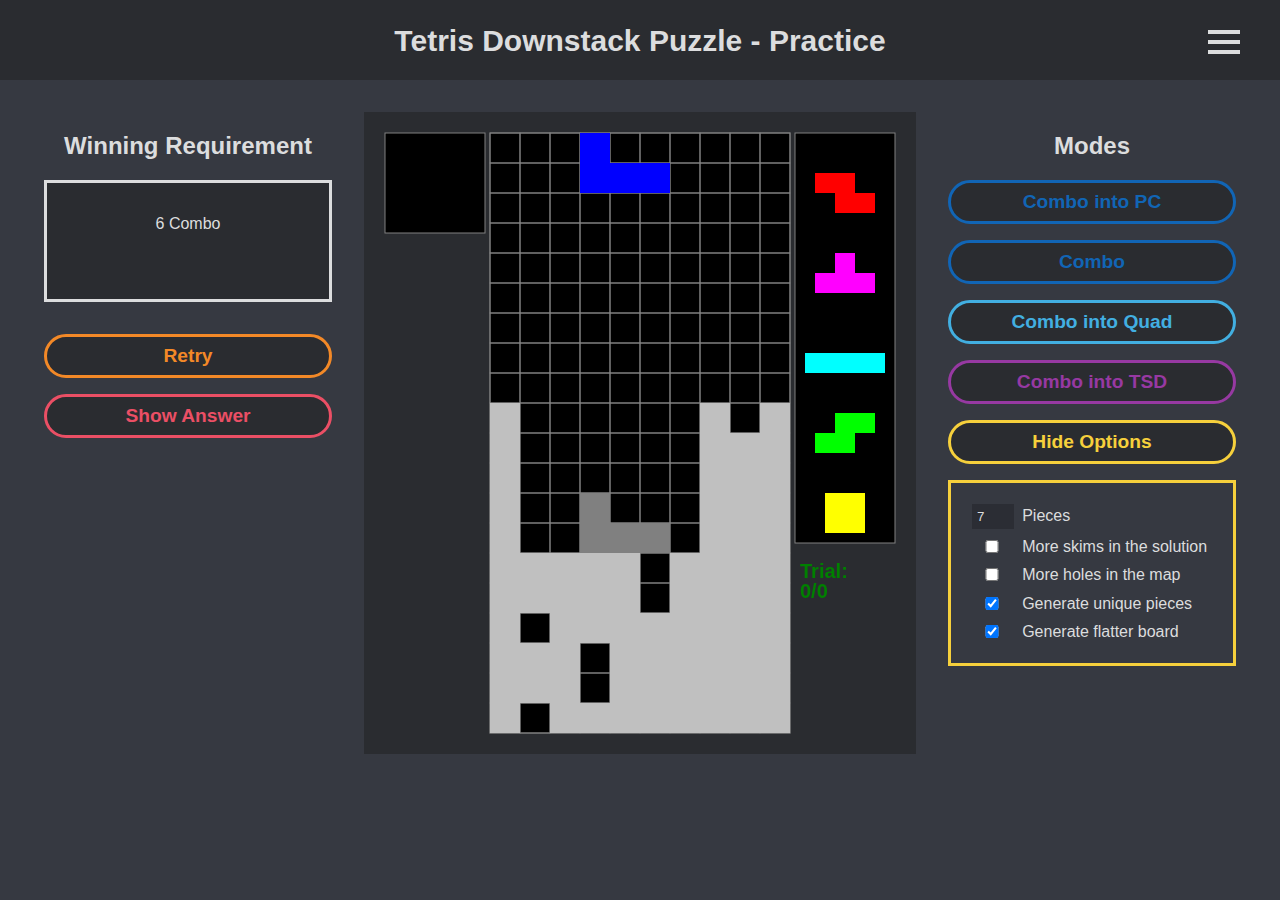
<file: index.html>
<!DOCTYPE html>
<html lang="en">
<head>
    <!-- Google tag (gtag.js) -->
    <script async src="https://www.googletagmanager.com/gtag/js?id=G-QCQK6ZQ0DE"></script>
    <script>
    window.dataLayer = window.dataLayer || [];
    function gtag(){dataLayer.push(arguments);}
    gtag('js', new Date());

    gtag('config', 'G-QCQK6ZQ0DE');
    </script>
    <meta charset="UTF-8">
    <meta http-equiv="X-UA-Compatible" content="IE=edge">
    <meta name="viewport" content="width=device-width, initial-scale=1.0">
    <title>Tetris Downstack Puzzle</title>
    <link rel="stylesheet" href="style.css">
    <script src="style-scripts.js"></script>
    
</head>
<body>
    <div class="banner">
        <a class="title" href="/downstack-practice/"> Tetris Downstack Puzzle - Practice</a>
        <div class="nav">
            <ul class="dropdown">
                <!-- <li><a href="/downstack-practice/">Downstack Practice</a></li> -->
                <li><a href="/downstack-practice/pc-practice.html">Mid-game PC Practice</a></li>
                <li><a href="/downstack-practice/usermode.html">Usermode (Includes PC Practice)</a></li>
                <li><a href="/downstack-practice/tspin-practice.html">T-Spin Practice</a></li>
                <li><a href="/downstack-practice/advance-tspin-practice.html">Advanced T-Spin Practice</a></li>
                <li><a href="/downstack-practice/quad-practice.html">Quad Practice</a></li>
                <li><a href="javascript:void(0);" onclick="toggleSettings()">Settings</a></li>
            </ul>
        </div>
        <div class="burger" onclick="toggleBurger()">
            <span></span>
        </div>
    </div>

    <div id="setting">
        <div class="settings-container">
            <h1>Settings</h1>
            <a class="close-button" href="javascript:void(0);" onclick="closeSettings()"></a>
            <table>
                <tbody>
                <tr><td class="setting-label">Move Left</td><td><input class='keybind' id="input1" type="text" size="7" value="" readOnly></td></tr>
                <tr><td class="setting-label">Move Right</td><td><input class='keybind' id="input2" type="text" size="7" value="" readOnly></td></tr>
                <tr><td class="setting-label">Soft Drop</td><td><input class='keybind' id="input3" type="text" size="7" value="" readOnly></td></tr>
                <tr><td class="setting-label">Hard Drop</td><td><input class='keybind' id="input4" type="text" size="7" value="" readOnly></td></tr>
                <tr><td class="setting-label">Rotate Left</td><td><input class='keybind' id="input5" type="text" size="7" value="" readOnly></td></tr>
                <tr><td class="setting-label">Rotate Right</td><td><input class='keybind' id="input6" type="text" size="7" value="" readOnly></td></tr>
                <tr><td class="setting-label">Rotate 180</td><td><input class='keybind' id="input7" type="text" size="7" value="" readOnly></td></tr>
                <tr><td class="setting-label">Hold</td><td><input class='keybind' id="input8" type="text" size="7" value="" readOnly></td></tr>
                <tr><td class="setting-label">Retry</td><td><input class='keybind' id="input9" type="text" size="7" value="" readOnly></td></tr>
                <tr><td class="setting-label">Show Answer</td><td><input class='keybind' id="input10" type="text" size="7" value="" readOnly></td></tr>
                <tr><td class="setting-label">DAS (1 to 200)</td><td><input id="input11" type="number" min="1" max='200'></td></tr>
                <tr><td class="setting-label">ARR (0 to 100)</td><td><input id="input12" type="number" min="0" max='100'></td></tr>
                <tr><td class="setting-label">Generate New Map on Win</td><td><input id="input12.1" type="checkbox" min="0" max='100'></td></tr>
                
                </tbody>
            </table>
        </div>
    </div>

    <div class="flex">
        <div id="leftpanel" class="panel">
            
            <h2>Winning Requirement</h2>
            <div id="winning_requirement">
                <p id="winning_requirement1">6 Combo</p>
                <p id="winning_requirement2">All Clear at the end</p>
            </div>

            <button class="game_button orange" onclick="retry(); board.focus()">Retry</button>
            <button class="game_button red" onclick="show_ans(); board.focus()">Show Answer</button>

        </div>
        <div id="tetris">
            <canvas id="board" tabindex='1' width="520" height="610" z-index="4"></canvas>
        </div>

        <div id="rightpanel" class="panel">
            
            <h2>Modes</h2>
            <button class="game_button blue" onclick="play_a_combopc_map(); board.focus()">Combo into PC</button>
            <button class="game_button blue" onclick="play_a_combo_map(); board.focus()">Combo</button>
            <button class="game_button cyan" onclick="play_a_comboquad_map(); board.focus()">Combo into Quad</button>
            <button class="game_button purple" onclick="play_a_combotsd_map(); board.focus()">Combo into TSD</button>

            <button id="game_button" class="game_button yellow" onclick="toggleOptions()">Hide Options</button>
            <div id="gamemode" class="open">
                <table>
                    <tbody>
                        <tr><td><input id="input13" type="number" min="2" max='7'></td><td>Pieces</td></tr>
                        <tr><td><input id="input14" type="checkbox" checked="checked"></td><td>More skims in the solution</td></tr>
                        <tr><td><input id="input15" type="checkbox" checked="checked"></td><td>More holes in the map</td></tr>
                        <tr><td><input id="input16" type="checkbox" checked="checked"></td><td>Generate unique pieces</td></tr>
                        <tr><td><input id="input17" type="checkbox" checked="checked"></td><td>Generate flatter board</td></tr>
                    </tbody>
                </table>
            </div>

        </div>
    </div>
    <script src="header.js"></script>
    <script src="script.js"></script>

</body>
</html>
</file>
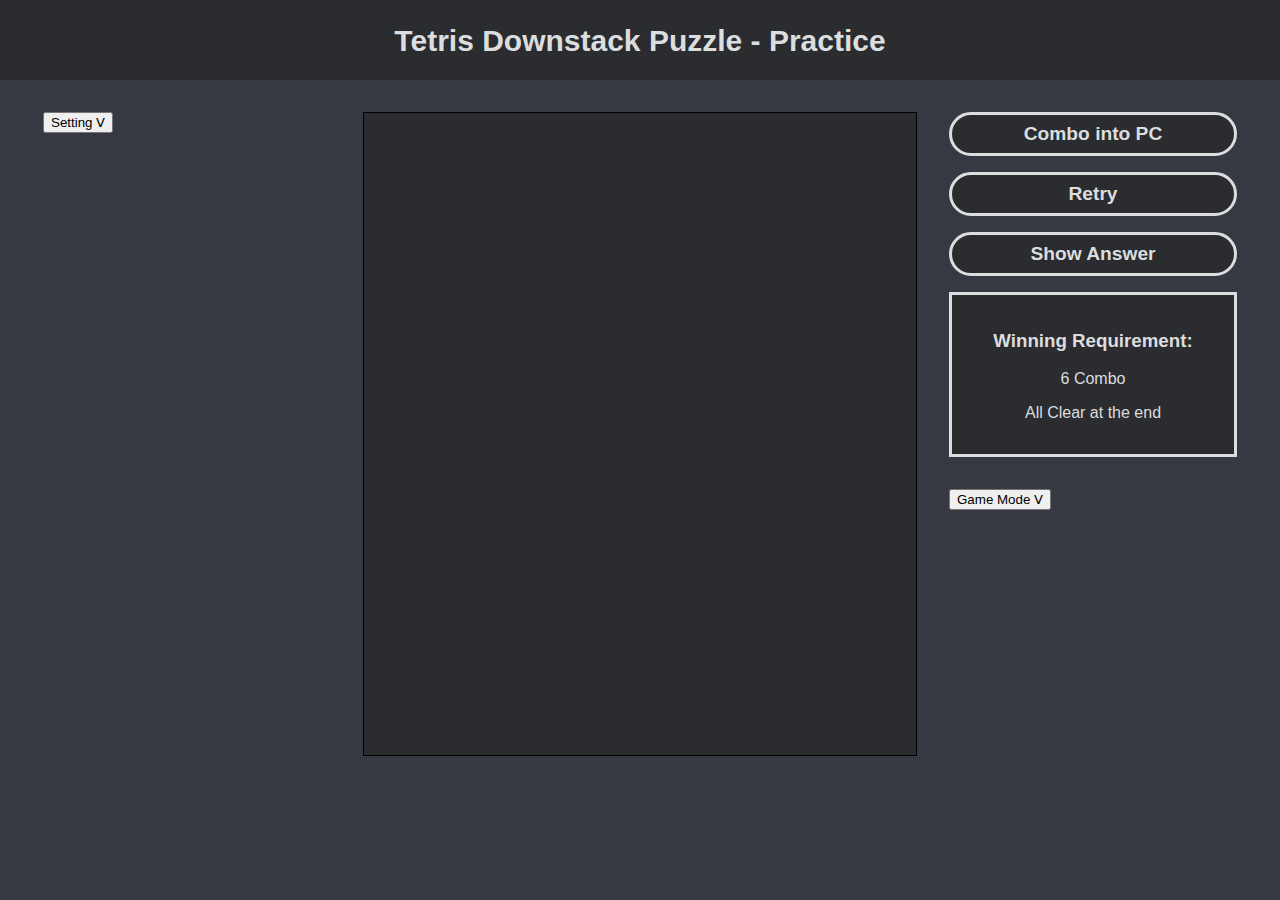
<file: 2.html>
<!DOCTYPE html>
<html lang="en">
<head>
    <meta charset="UTF-8">
    <meta http-equiv="X-UA-Compatible" content="IE=edge">
    <meta name="viewport" content="width=device-width, initial-scale=1.0">
    <title>Document</title>
    <link rel="stylesheet" href="style.css">
    
</head>
<body>
    <div class="banner">
        <label> Tetris Downstack Puzzle - Practice</label>
    </div>
    <div class="flex">
        <div id="leftpanel" class="panel">
            <button id='setting_button' class="collapsible" onclick="document.getElementById('setting').hidden=!document.getElementById('setting').hidden">Setting ᐯ</button><br>
            <div id='setting' hidden=true>
                <table>
                    <tbody>
                    <tr><td width="150">Move Left:</td><td width="125"><input class='keybind' id="input1" type="text" size="7" value="" readOnly></td></tr>
                    <tr><td>Move Right:</td><td><input class='keybind' id="input2" type="text" size="7" value="" readOnly></td></tr>
                    <tr><td>Soft Drop:</td><td><input class='keybind' id="input3" type="text" size="7" value="" readOnly></td></tr>
                    <tr><td>Hard Drop:</td><td><input class='keybind' id="input4" type="text" size="7" value="" readOnly></td></tr>
                    <tr><td>Rotate Left:</td><td><input class='keybind' id="input5" type="text" size="7" value="" readOnly></td></tr>
                    <tr><td>Rotate Right:</td><td><input class='keybind' id="input6" type="text" size="7" value="" readOnly></td></tr>
                    <tr><td>Rotate 180:</td><td><input class='keybind' id="input7" type="text" size="7" value="" readOnly></td></tr>
                    <tr><td>Hold:</td><td><input class='keybind' id="input8" type="text" size="7" value="" readOnly></td></tr>
                    <tr><td>Retry:</td><td><input class='keybind' id="input9" type="text" size="7" value="" readOnly></td></tr>
                    <tr><td>Show Answer:</td><td><input class='keybind' id="input10" type="text" size="7" value="" readOnly></td></tr>
                    <tr><td>DAS: (1 to 200)</td><td><input id="input11" type="number" min="1" max='200'></td></tr>
                    <tr><td>ARR: (0 to 100)</td><td><input id="input12" type="number" min="0" max='100'></td></tr>

                    
                    </tbody>
                </table>
            </div>

        </div>
        <div id="tetris">
            <canvas id="board" tabindex='1' width="520" height="610" style="border:1px solid #000000;" z-index="4"></canvas>
        </div>

        <div id="rightpanel" class="panel">
            
            <button class="game_button" onclick="play_a_pc_map(); board.focus()">Combo into PC</button><br>
            <button class="game_button" onclick="retry(); board.focus()">Retry</button><br>
            <button class="game_button" onclick="show_ans(); board.focus()">Show Answer</button><br>

            <div id="winning_requirement">
                <h3>Winning Requirement:</h3>
                <p id="winning_requirement1">6 Combo</p>
                <p id="winning_requirement2">All Clear at the end</p>
            </div>

            <button id='gamemode_button' class="collapsible" onclick="document.getElementById('gamemode').hidden=!document.getElementById('gamemode').hidden">Game Mode ᐯ</button>
            <div id="gamemode" hidden=true>
                
                <span>Number of piece:   </span><input id="input13" type="number" min="2" max='7'>
                <br>
                <input id="input14" type="checkbox" checked="checked"><span>More skims in the solution</span>
                <br>
                <input id="input15" type="checkbox" checked="checked"><span>More holes in the map</span>

            </div>

        </div>
    </div>
    <script src="header.js"></script>
    <script src="script2.js"></script>

</body>
</html>
</file>
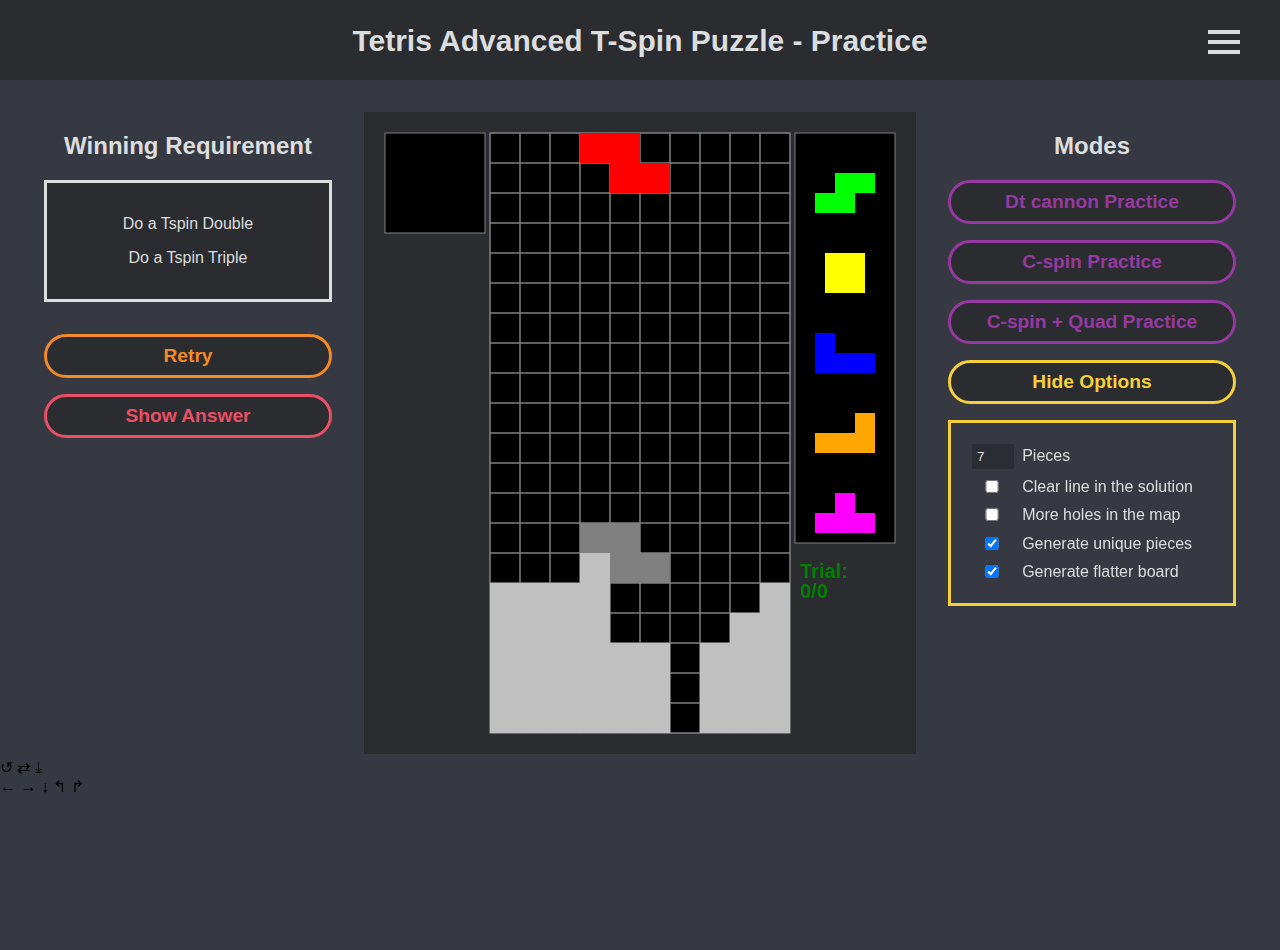
<file: advance-tspin-practice.html>
<!DOCTYPE html>
<html lang="en">
<head>
    <!-- Google tag (gtag.js) -->
    <script async src="https://www.googletagmanager.com/gtag/js?id=G-QCQK6ZQ0DE"></script>
    <script>
    window.dataLayer = window.dataLayer || [];
    function gtag(){dataLayer.push(arguments);}
    gtag('js', new Date());

    gtag('config', 'G-QCQK6ZQ0DE');
    </script>
    <meta charset="UTF-8">
    <meta http-equiv="X-UA-Compatible" content="IE=edge">
    <meta name="viewport" content="width=device-width, initial-scale=1.0">
    <title>Tetris Tspin Puzzle</title>
    <link rel="stylesheet" href="style.css">
    <script src="style-scripts.js"></script>
    
</head>
<body>
    <div class="banner">
        <a class="title" href="/downstack-practice/advance-tspin-practice.html"> Tetris Advanced T-Spin Puzzle - Practice</a>
        <div class="nav">
            <ul class="dropdown">
                <li><a href="/downstack-practice/">Downstack Practice</a></li>
                <li><a href="/downstack-practice/pc-practice.html">Mid-game PC Practice</a></li>
                <li><a href="/downstack-practice/usermode.html">Usermode (Includes PC Practice)</a></li>
                <li><a href="/downstack-practice/tspin-practice.html">T-Spin Practice</a></li>
                <li><a href="/downstack-practice/advance-tspin-practice.html">Advanced T-Spin Practice</a></li>
                <li><a href="/downstack-practice/quad-practice.html">Quad Practice</a></li>
                <li><a href="javascript:void(0);" onclick="toggleSettings()">Settings</a></li>
            </ul>
        </div>
        <div class="burger" onclick="toggleBurger()">
            <span></span>
        </div>
    </div>

    <div id="setting">
        <div class="settings-container">
            <h1>Settings</h1>
            <a class="close-button" href="javascript:void(0);" onclick="closeSettings()"></a>
            <table>
                <tbody>
                <tr><td class="setting-label">Move Left</td><td><input class='keybind' id="input1" type="text" size="7" value="" readOnly></td></tr>
                <tr><td class="setting-label">Move Right</td><td><input class='keybind' id="input2" type="text" size="7" value="" readOnly></td></tr>
                <tr><td class="setting-label">Soft Drop</td><td><input class='keybind' id="input3" type="text" size="7" value="" readOnly></td></tr>
                <tr><td class="setting-label">Hard Drop</td><td><input class='keybind' id="input4" type="text" size="7" value="" readOnly></td></tr>
                <tr><td class="setting-label">Rotate Left</td><td><input class='keybind' id="input5" type="text" size="7" value="" readOnly></td></tr>
                <tr><td class="setting-label">Rotate Right</td><td><input class='keybind' id="input6" type="text" size="7" value="" readOnly></td></tr>
                <tr><td class="setting-label">Rotate 180</td><td><input class='keybind' id="input7" type="text" size="7" value="" readOnly></td></tr>
                <tr><td class="setting-label">Hold</td><td><input class='keybind' id="input8" type="text" size="7" value="" readOnly></td></tr>
                <tr><td class="setting-label">Retry</td><td><input class='keybind' id="input9" type="text" size="7" value="" readOnly></td></tr>
                <tr><td class="setting-label">Show Answer</td><td><input class='keybind' id="input10" type="text" size="7" value="" readOnly></td></tr>
                <tr><td class="setting-label">DAS (1 to 200)</td><td><input id="input11" type="number" min="1" max='200'></td></tr>
                <tr><td class="setting-label">ARR (0 to 100)</td><td><input id="input12" type="number" min="0" max='100'></td></tr>
                <tr><td class="setting-label">Generate New Map on Win</td><td><input id="input12.1" type="checkbox" min="0" max='100'></td></tr>
                
                </tbody>
            </table>
        </div>
    </div>

    <div class="flex">
        <div id="leftpanel" class="panel">

            <h2>Winning Requirement</h2>
            <div id="winning_requirement">
                <p id="winning_requirement1">Do a Tspin Double</p>
                <p id="winning_requirement2">Do a Tspin Triple</p>
            </div>

            <button class="game_button orange" onclick="retry(); board.focus()">Retry</button>
            <button class="game_button red" onclick="show_ans(); board.focus()">Show Answer</button>

        </div>
        <div id="tetris">
            <canvas id="board" tabindex='1' width="520" height="610" z-index="4"></canvas>
        </div>

        <div id="rightpanel" class="panel">
            
            <h2>Modes</h2>
            <button class="game_button purple" onclick="play_a_dt_map(); board.focus()">Dt cannon Practice</button>
            <button class="game_button purple" onclick="play_a_cspin_map(); board.focus()">C-spin Practice </button>
            <button class="game_button purple" onclick="play_a_cspinquad_map(); board.focus()">C-spin + Quad Practice </button>

            <button id="game_button" class="game_button yellow" onclick="toggleOptions()">Hide Options</button>
            <div id="gamemode" class="open">
                <table>
                    <tbody>
                        <tr><td><input id="input13" type="number" min="2" max='7'></td><td>Pieces</td></tr>
                        <tr><td><input id="input14" type="checkbox" checked="checked"></td><td>Clear line in the solution</td></tr>
                        <tr><td><input id="input15" type="checkbox" checked="checked"></td><td>More holes in the map</td></tr>
                        <tr><td><input id="input16" type="checkbox" checked="checked"></td><td>Generate unique pieces</td></tr>
                        <tr><td><input id="input17" type="checkbox" checked="checked"></td><td>Generate flatter board</td></tr>
                    </tbody>
                </table>
            </div>

        </div>
    </div>

    <div id = "tcc" style class = "tc">
        <div>
            <span id="tc-dr">↺</span>
            <span id="tc-h">⇄</span>
            <span id="tc-hd">⤓</span>
            </div>
            <div>
            <span id="tc-l">←</span>
            <span id="tc-r">→</span>
            <span id="tc-d">↓</span>
            <span id="tc-cc">↰</span>
            <span id="tc-c">↱</span>
            </div>
        <canvas id="mobile_controls"></canvas>
    </div>
    <script src="header.js"></script>
    <script src="script6.js"></script>

</body>
</html>
</file>
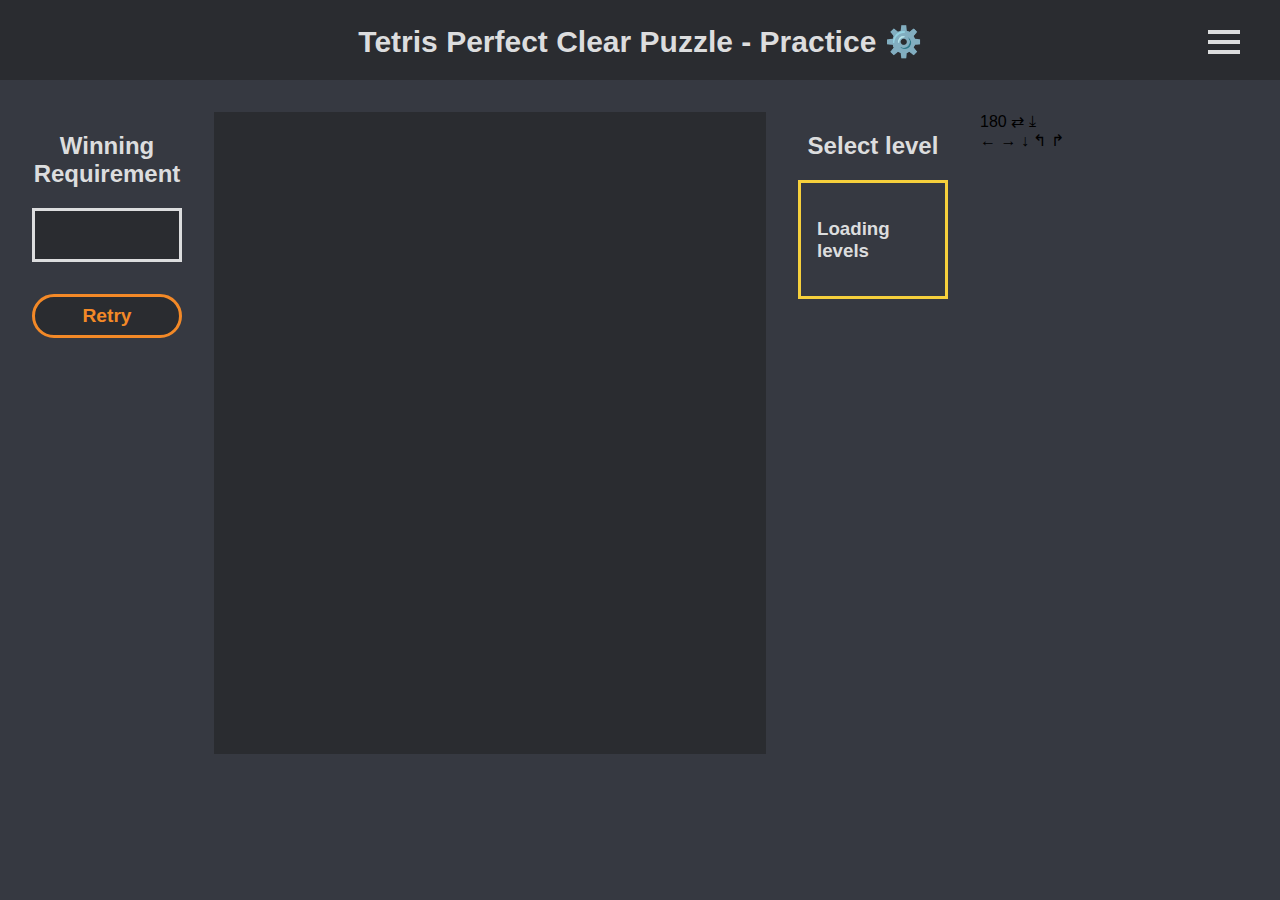
<file: learnfromai.html>
<!DOCTYPE html>
<html lang="en">
<head>
    <!-- Google tag (gtag.js) -->
    <script async src="https://www.googletagmanager.com/gtag/js?id=G-QCQK6ZQ0DE"></script>
    <script>
    window.dataLayer = window.dataLayer || [];
    function gtag(){dataLayer.push(arguments);}
    gtag('js', new Date());

    gtag('config', 'G-QCQK6ZQ0DE');
    </script>
    <meta charset="UTF-8">
    <meta http-equiv="X-UA-Compatible" content="IE=edge">
    <title>Tetris Perfect Clear Puzzle</title>
    <link rel="stylesheet" href="style.css">
    <script src="style-scripts.js"></script>
    
</head>
<body>
    <div class="banner">
        <h1 hidden> PC Puzzle</h1>
        <a class="title" href="/downstack-practice/pc-practice.html"> Tetris Perfect Clear Puzzle - Practice</a>
        <a class="setting_icon" onclick="toggleSettings()"> ⚙️</a>
        <div class="nav">
            <ul class="dropdown">
                <li><a href="javascript:void(0);" onclick="toggleSettings()">Settings</a></li>
                <li><a href="/downstack-practice/tspin-challenge.html">T-Spin Challenge</a></li>
                <li><a href="/downstack-practice/">Downstack Practice</a></li>
                <li><a href="/downstack-practice/pc-practice.html">Mid-game PC Practice</a></li>
                <li><a href="/downstack-practice/usermode.html">Usermode (Includes PC Practice)</a></li>
                <li><a href="/downstack-practice/tspin-practice.html">T-Spin Practice</a></li>
                <li><a href="/downstack-practice/advance-tspin-practice.html">Advanced T-Spin Practice</a></li>
                <li><a href="/downstack-practice/quad-practice.html">Quad Practice</a></li>
            </ul>
        </div>
        <div class="burger" onclick="toggleBurger()">
            <span></span>
        </div>
    </div>

    <div id="setting">
        <div class="settings-container">
            <h1>Settings</h1>
            <a class="close-button" href="javascript:void(0);" onclick="closeSettings()"></a>
            <table>
                <tbody>
                <tr><td class="setting-label">Move Left</td><td><input class='keybind' id="input1" type="text" size="7" value="" readOnly></td></tr>
                <tr><td class="setting-label">Move Right</td><td><input class='keybind' id="input2" type="text" size="7" value="" readOnly></td></tr>
                <tr><td class="setting-label">Soft Drop</td><td><input class='keybind' id="input3" type="text" size="7" value="" readOnly></td></tr>
                <tr><td class="setting-label">Hard Drop</td><td><input class='keybind' id="input4" type="text" size="7" value="" readOnly></td></tr>
                <tr><td class="setting-label">Rotate Left</td><td><input class='keybind' id="input5" type="text" size="7" value="" readOnly></td></tr>
                <tr><td class="setting-label">Rotate Right</td><td><input class='keybind' id="input6" type="text" size="7" value="" readOnly></td></tr>
                <tr><td class="setting-label">Rotate 180</td><td><input class='keybind' id="input7" type="text" size="7" value="" readOnly></td></tr>
                <tr><td class="setting-label">Hold</td><td><input class='keybind' id="input8" type="text" size="7" value="" readOnly></td></tr>
                <tr><td class="setting-label">Retry</td><td><input class='keybind' id="input9" type="text" size="7" value="" readOnly></td></tr>
                <tr><td class="setting-label">Show Answer</td><td><input class='keybind' id="input10" type="text" size="7" value="" readOnly></td></tr>
                <tr><td class="setting-label">DAS (1 to 200)</td><td><input id="input11" type="number" min="1" max='200'></td></tr>
                <tr><td class="setting-label">ARR (0 to 100)</td><td><input id="input12" type="number" min="0" max='100'></td></tr>
                <tr><td class="setting-label">Generate New Map on Win</td><td><input id="input12.1" type="checkbox" min="0" max='100'></td></tr>
                
                </tbody>
            </table>
        </div>
    </div>

    <div class="flex">
        <div id="leftpanel" class="panel">

            <h2>Winning Requirement</h2>
            <div id="winning_requirement">
                <p id="winning_requirement1"></p>
                <p id="winning_requirement2"></p>
                <p id="winning_requirement3"></p>
                <p id="winning_requirement4"></p>

            </div>

            <button class="game_button orange" onclick="retry(); board.focus()">Retry</button>

        </div>
        <div id="tetris">
            <canvas id="board" tabindex='1' width="520" height="610" z-index="4"></canvas>
        </div>

        <div id="rightpanel" class="panel">
            
            <h2>Select level</h2>
            <div id="gamemode" class="open"> 
                <h3 id='input13'>Loading levels</h3>
                <span id="field_error"></span>
            <div id="scrollable" >

            </div>

        </div>
    </div>

    <div id = "tcc" style class = "tc">
        <div>
            <span id="tc-dr">180</span>
            <span id="tc-h">⇄</span>
            <span id="tc-hd">⤓</span>
            </div>
            <div>
            <span id="tc-l">←</span>
            <span id="tc-r">→</span>
            <span id="tc-d">↓</span>
            <span id="tc-cc">↰</span>
            <span id="tc-c">↱</span>
            </div>
        <canvas id="mobile_controls"></canvas>
    </div>
    <script src="header.js"></script>
    <script src="script8.js"></script>

</body>
</html>
</file>
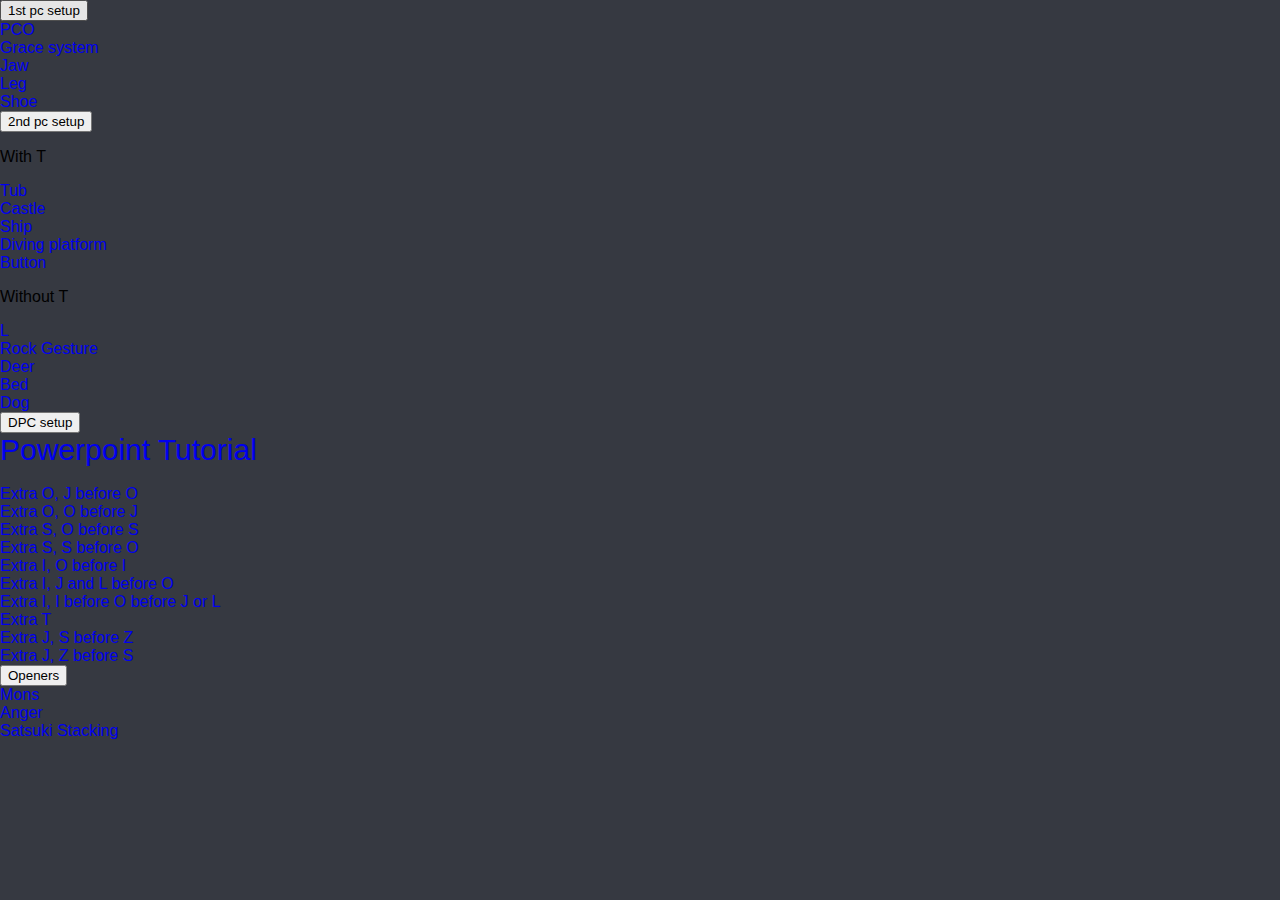
<file: library.html>
<!DOCTYPE html>
<html lang="en">
<head>
    <!-- Google tag (gtag.js) -->
    <script async src="https://www.googletagmanager.com/gtag/js?id=G-QCQK6ZQ0DE"></script>
    <script>
    window.dataLayer = window.dataLayer || [];
    function gtag(){dataLayer.push(arguments);}
    gtag('js', new Date());

    gtag('config', 'G-QCQK6ZQ0DE');
    </script>
    <meta charset="UTF-8">
    <meta http-equiv="X-UA-Compatible" content="IE=edge">
    <meta name="viewport" content="width=device-width, initial-scale=1.0">
    <title>Library</title>
    <link rel="stylesheet" href="style.css">
</head>
<body>
    <button class='collapsible' onclick="this.nextElementSibling.hidden = !this.nextElementSibling.hidden">1st pc setup</button>
    <div>
        <a href="https://himitsuconfidential.github.io/downstack-practice/usermode.html/LLL_____SSLOO____SSTJOO___ZZTTJJJ____ZZT=I,[IJLOSTZ]p4">
            PCO
        </a>
        <br>
        <a href="https://himitsuconfidential.github.io/downstack-practice/usermode.html/LLLJJJ____LZOOSJ____ZZOOSS____ZIIIIS____=T,[IJLOSTZ]p4">
            Grace system
        </a>
        <br>
        <a href="https://himitsuconfidential.github.io/downstack-practice/usermode.html/LLL______ILZ_______IZZSS_____IZSS______I=[JOT]p3,[IJLOSTZ]p4">
            Jaw
        </a>
        <br>
        <a href="https://himitsuconfidential.github.io/downstack-practice/usermode.html/_______JJJ_______SSJ______SSOO____IIIIOO=[ZLT]p3,[IJLOSTZ]p4">
            Leg
        </a>
        <br>
        <a href="https://himitsuconfidential.github.io/downstack-practice/usermode.html/_________Z________ZZOO____SSZLOO___SSLLL=[JIT]p3,[IJLOSTZ]p4">
            Shoe
        </a>
        <br>
    </div>

    <button class='collapsible' onclick="this.nextElementSibling.hidden = !this.nextElementSibling.hidden">2nd pc setup</button>
    <div >
        <p> With T</p>
        <a href="https://himitsuconfidential.github.io/downstack-practice/usermode.html/S_________SS___T____JSZZTT____JJJZZT____=*p7">
            Tub
        </a>
        <br>
        <a href="https://himitsuconfidential.github.io/downstack-practice/usermode.html/I_________IL_T______ILTTOO____ILLTOO____=*p7">
            Castle
        </a>
        <br>      
        <a href="https://himitsuconfidential.github.io/downstack-practice/usermode.html/_________________J____SST__JOO_SSTTTJJOO=*p7">
            Ship
        </a>
        <br>
        <a href="https://himitsuconfidential.github.io/downstack-practice/usermode.html/____________ZZ________TZZSS____TTTSSIIII=*p7">
            Diving platform
        </a>
        <br>
        <a href="https://himitsuconfidential.github.io/downstack-practice/usermode.html/_____________Z______OOZZSST___OOZSSTTT__=*p7">
            Button
        </a>
        <br>

        <p> Without T</p>
        <a href="https://himitsuconfidential.github.io/downstack-practice/usermode.html/__________ZZLL______JZZLOO____JJJLOO____=*p7">
            L
        </a>
        <br>
        <a href="https://himitsuconfidential.github.io/downstack-practice/usermode.html/______________Z__J_____ZZSSJOO___ZSSJJOO=*p7">
            Rock Gesture
        </a>
        <br>
        <a href="https://himitsuconfidential.github.io/downstack-practice/usermode.html/________________Z__J____LZZSSJ__LLLZSSJJ=*p7">
            Deer
        </a>
        <br>
        <a href="https://himitsuconfidential.github.io/downstack-practice/usermode.html/_________I_____ZZ__I____OOZZLI____OOLLLI=*p7">
            Bed
        </a>
        <br>
        <a href="https://himitsuconfidential.github.io/downstack-practice/usermode.html/I_________I___Z_____IOOZZSS___IOOZSS____=*p7">
            Dog
        </a>
        <br>
    </div>
    <button class='collapsible' onclick="this.nextElementSibling.hidden = !this.nextElementSibling.hidden">DPC setup</button>
    <div>
        <a style='font-size: 30px;' href="https://himitsuconfidential.github.io/downstack-practice/usermode.html/___________X________XX_______XXXXX_X_XXX=*p7">
            Powerpoint Tutorial
        </a>
        <br>
        <br>
        <a href="https://himitsuconfidential.github.io/downstack-practice/usermode.html/___________X________XX_______XXXXX_X_XXX=*p7">
            Extra O, J before O
        </a>
        <br>
        <a href="https://himitsuconfidential.github.io/downstack-practice/usermode.html/____________X_______XXX_______XXXXX_XXX_=*p7">
            Extra O, O before J
        </a>
        <br>
        <a href="https://himitsuconfidential.github.io/downstack-practice/usermode.html/____________X_______XXX_______XXXXX_XXX_=*p7">
            Extra S, O before S
        </a>
        <br>
        <a href="https://himitsuconfidential.github.io/downstack-practice/usermode.html/_____________XX_____X__XX_____XXXXXX___X=*p7">
            Extra S, S before O
        </a>
        <br>
        <a href="https://himitsuconfidential.github.io/downstack-practice/usermode.html/_______________X_______XXX_____X_XXXXXXX=*p7">
            Extra I, O before I
        </a>
        <br>
        <a href="https://himitsuconfidential.github.io/downstack-practice/usermode.html/_______________XX__X_____XX__X_X___XXXXX=*p7">
            Extra I, J and L before O
        </a>
        <br>
        <a href="https://himitsuconfidential.github.io/downstack-practice/usermode.html/______________________XXX__XX__XXXX__XXX=*p7">
            Extra I, I before O before J or L
        </a>
        <br>
        <a href="https://himitsuconfidential.github.io/downstack-practice/usermode.html/___________________X____XX___X_XXXXXXX_X=*p7">
            Extra T
        </a>
        <br>
        <a href="https://himitsuconfidential.github.io/downstack-practice/usermode.html/_____________________XXX_____X_XXXXX_XXX=*p7">
            Extra J, S before Z
        </a>
        <br>
        <a href="https://himitsuconfidential.github.io/downstack-practice/usermode.html/____X_______XXXXX__X_XXXXX___XXXXXXXX_XX=*p7">
            Extra J, Z before S
        </a>
        <br>
    </div>

    <button class='collapsible' onclick="this.nextElementSibling.hidden = !this.nextElementSibling.hidden">Openers</button>
    <div>
        <a href="https://himitsuconfidential.github.io/downstack-practice/usermode.html/I_________IJJSS_____IJSSZ_____IJZZZ____LIOOSS_OOJJ=*p7">
            Mons
        </a>
        <br>
        <a href="https://himitsuconfidential.github.io/downstack-practice/usermode.html/IOO_______IOO_______ILLLZ_____ILZZZ__JJJIOOSS___JJ=*p7">
            Anger
        </a>
        <br>
        <a href="https://himitsuconfidential.github.io/downstack-practice/usermode.html/OOJ_______OOJ_______SJJ__JJ___SS___JSLL_ILL_ZZTOOI=*p7">
            Satsuki Stacking
        </a>
        <br>
        
    </div>
</body>
</html>
</file>
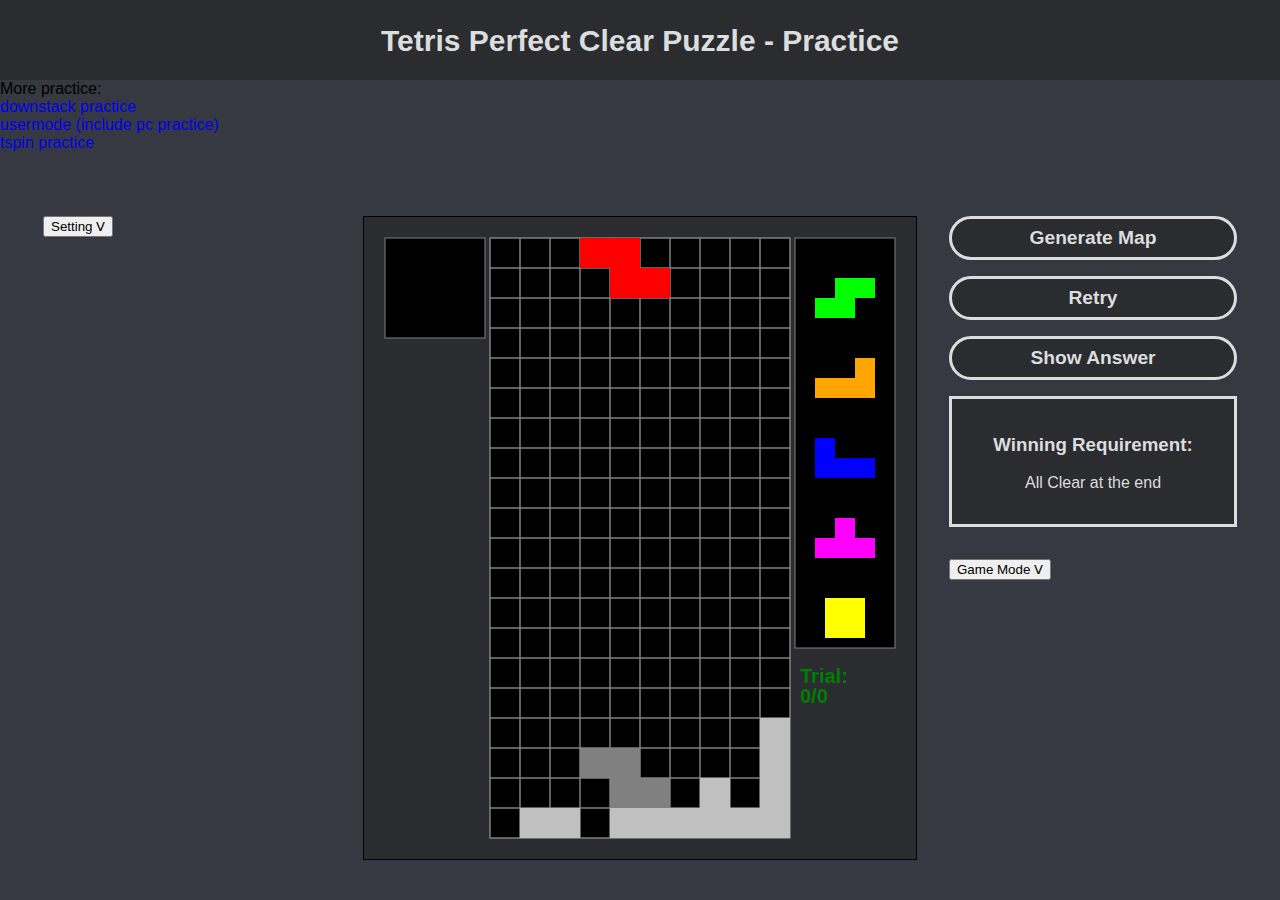
<file: pc-practice.html>
<!DOCTYPE html>
<html lang="en">
<head>
    <!-- Google tag (gtag.js) -->
    <script async src="https://www.googletagmanager.com/gtag/js?id=G-QCQK6ZQ0DE"></script>
    <script>
    window.dataLayer = window.dataLayer || [];
    function gtag(){dataLayer.push(arguments);}
    gtag('js', new Date());

    gtag('config', 'G-QCQK6ZQ0DE');
    </script>
    <meta charset="UTF-8">
    <meta http-equiv="X-UA-Compatible" content="IE=edge">
    <meta name="viewport" content="width=device-width, initial-scale=1.0">
    <title>Tetris Perfect Clear Puzzle</title>
    <link rel="stylesheet" href="style.css">
    
</head>
<body>
    <div class="banner">
        <label> Tetris Perfect Clear Puzzle - Practice</label>
    </div>
    <label> More practice: </label>
    <br>
    <a href="https://himitsuconfidential.github.io/downstack-practice/"> downstack practice</a>
    <br>
    <a href="https://himitsuconfidential.github.io/downstack-practice/usermode.html"> usermode (include pc practice)</a>
    <br>
    <a href="https://himitsuconfidential.github.io/downstack-practice/tspin-practice.html"> tspin practice</a>
    
    <div class="flex">
    <div class="flex">
        <div id="leftpanel" class="panel">
            <button id='setting_button' class="collapsible" onclick="document.getElementById('setting').hidden=!document.getElementById('setting').hidden">Setting ᐯ</button><br>
            <div id='setting' hidden=true>
                <table>
                    <tbody>
                    <tr><td width="150">Move Left:</td><td width="125"><input class='keybind' id="input1" type="text" size="7" value="" readOnly></td></tr>
                    <tr><td>Move Right:</td><td><input class='keybind' id="input2" type="text" size="7" value="" readOnly></td></tr>
                    <tr><td>Soft Drop:</td><td><input class='keybind' id="input3" type="text" size="7" value="" readOnly></td></tr>
                    <tr><td>Hard Drop:</td><td><input class='keybind' id="input4" type="text" size="7" value="" readOnly></td></tr>
                    <tr><td>Rotate Left:</td><td><input class='keybind' id="input5" type="text" size="7" value="" readOnly></td></tr>
                    <tr><td>Rotate Right:</td><td><input class='keybind' id="input6" type="text" size="7" value="" readOnly></td></tr>
                    <tr><td>Rotate 180:</td><td><input class='keybind' id="input7" type="text" size="7" value="" readOnly></td></tr>
                    <tr><td>Hold:</td><td><input class='keybind' id="input8" type="text" size="7" value="" readOnly></td></tr>
                    <tr><td>Retry:</td><td><input class='keybind' id="input9" type="text" size="7" value="" readOnly></td></tr>
                    <tr><td>Show Answer:</td><td><input class='keybind' id="input10" type="text" size="7" value="" readOnly></td></tr>
                    <tr><td>DAS: (1 to 200)</td><td><input id="input11" type="number" min="1" max='200'></td></tr>
                    <tr><td>ARR: (0 to 100)</td><td><input id="input12" type="number" min="0" max='100'></td></tr>

                    
                    </tbody>
                </table>
            </div>

        </div>
        <div id="tetris">
            <canvas id="board" tabindex='1' width="520" height="610" style="border:1px solid #000000;" z-index="4"></canvas>
        </div>

        <div id="rightpanel" class="panel">
            
            <button class="game_button" onclick="play_a_pc_map(); board.focus()">Generate Map</button><br>
            <button class="game_button" onclick="retry(); board.focus()">Retry</button><br>
            <button class="game_button" onclick="show_ans(); board.focus()">Show Answer</button><br>

            <div id="winning_requirement">
                <h3>Winning Requirement:</h3>
                <p id="winning_requirement2">All Clear at the end</p>
            </div>

            <button id='gamemode_button' class="collapsible" onclick="document.getElementById('gamemode').hidden=!document.getElementById('gamemode').hidden">Game Mode ᐯ</button>
            <div id="gamemode">
                
                <span>Number of piece:   </span><input id="input13" type="number" min="2" max='7'>
                <br>
                <input id="input14" type="checkbox" checked="checked"><span>More skims in the solution</span>
                <br>
                <input id="input15" type="checkbox" checked="checked"><span>More holes in the map</span>
                <br>
                <input id="input16" type="checkbox" checked="checked"><span>Generate unique pieces</span>
            </div>

        </div>
    </div>
    <script src="header.js"></script>
    <script src="script2.js"></script>

</body>
</html>
</file>
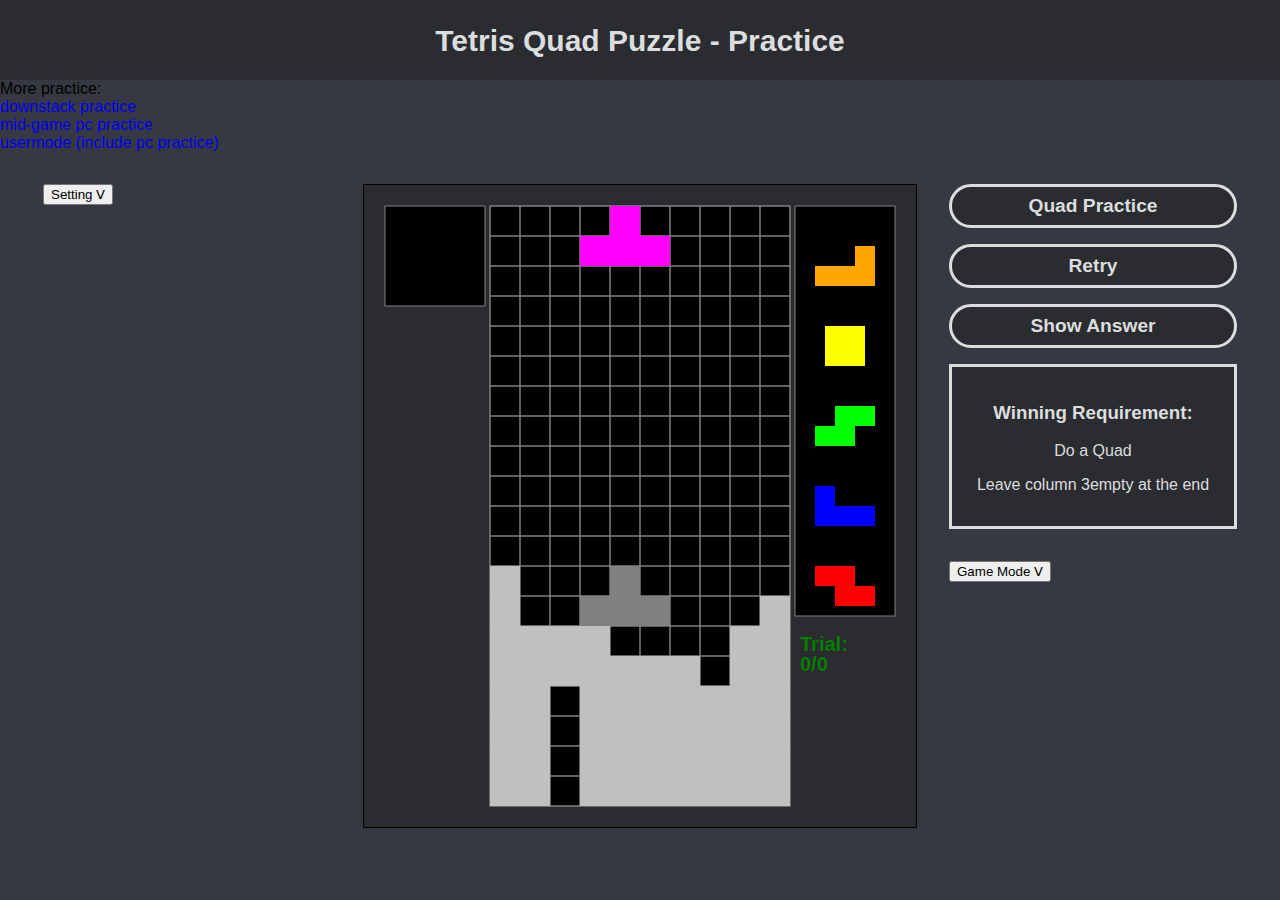
<file: quad-practice.html>
<!DOCTYPE html>
<html lang="en">
<head>
    <!-- Google tag (gtag.js) -->
    <script async src="https://www.googletagmanager.com/gtag/js?id=G-QCQK6ZQ0DE"></script>
    <script>
    window.dataLayer = window.dataLayer || [];
    function gtag(){dataLayer.push(arguments);}
    gtag('js', new Date());

    gtag('config', 'G-QCQK6ZQ0DE');
    </script>
    <meta charset="UTF-8">
    <meta http-equiv="X-UA-Compatible" content="IE=edge">
    <meta name="viewport" content="width=device-width, initial-scale=1.0">
    <title>Tetris Quad Puzzle</title>
    <link rel="stylesheet" href="style.css">
    
</head>
<body>
    <div class="banner">
        <label> Tetris Quad Puzzle - Practice</label>
    </div>
    <label> More practice: </label>
    <br>
    <a href="https://himitsuconfidential.github.io/downstack-practice/"> downstack practice</a>
    <br>
    <a href="https://himitsuconfidential.github.io/downstack-practice/pc-practice.html"> mid-game pc practice</a>
    <br>
    <a href="https://himitsuconfidential.github.io/downstack-practice/usermode.html"> usermode (include pc practice)</a>
    <div class="flex">
        <div id="leftpanel" class="panel">
            <button id='setting_button' class="collapsible" onclick="document.getElementById('setting').hidden=!document.getElementById('setting').hidden">Setting ᐯ</button><br>
            <div id='setting' hidden=true>
                <table>
                    <tbody>
                    <tr><td width="150">Move Left:</td><td width="125"><input class='keybind' id="input1" type="text" size="7" value="" readOnly></td></tr>
                    <tr><td>Move Right:</td><td><input class='keybind' id="input2" type="text" size="7" value="" readOnly></td></tr>
                    <tr><td>Soft Drop:</td><td><input class='keybind' id="input3" type="text" size="7" value="" readOnly></td></tr>
                    <tr><td>Hard Drop:</td><td><input class='keybind' id="input4" type="text" size="7" value="" readOnly></td></tr>
                    <tr><td>Rotate Left:</td><td><input class='keybind' id="input5" type="text" size="7" value="" readOnly></td></tr>
                    <tr><td>Rotate Right:</td><td><input class='keybind' id="input6" type="text" size="7" value="" readOnly></td></tr>
                    <tr><td>Rotate 180:</td><td><input class='keybind' id="input7" type="text" size="7" value="" readOnly></td></tr>
                    <tr><td>Hold:</td><td><input class='keybind' id="input8" type="text" size="7" value="" readOnly></td></tr>
                    <tr><td>Retry:</td><td><input class='keybind' id="input9" type="text" size="7" value="" readOnly></td></tr>
                    <tr><td>Show Answer:</td><td><input class='keybind' id="input10" type="text" size="7" value="" readOnly></td></tr>
                    <tr><td>DAS: (1 to 200)</td><td><input id="input11" type="number" min="1" max='200'></td></tr>
                    <tr><td>ARR: (0 to 100)</td><td><input id="input12" type="number" min="0" max='100'></td></tr>

                    
                    </tbody>
                </table>
            </div>

        </div>
        <div id="tetris">
            <canvas id="board" tabindex='1' width="520" height="610" style="border:1px solid #000000;" z-index="4"></canvas>
        </div>

        <div id="rightpanel" class="panel">
            
            
            <button class="game_button" onclick="play_a_quad_map(); board.focus()">Quad Practice</button><br>
            <button class="game_button" onclick="retry(); board.focus()">Retry</button><br>
            <button class="game_button" onclick="show_ans(); board.focus()">Show Answer</button><br>

            <div id="winning_requirement">
                <h3>Winning Requirement:</h3>
                <p id="winning_requirement1">Do a Quad</p>
                <p id="winning_requirement2"><br></p>
            </div>

            <button id='gamemode_button' class="collapsible" onclick="document.getElementById('gamemode').hidden=!document.getElementById('gamemode').hidden">Game Mode ᐯ</button>
            <div id="gamemode">
                
                <span>Number of piece:   </span><input id="input13" type="number" min="2" max='7'>
                <br>
                <input id="input14" type="checkbox" checked="checked"><span>Clear line in the solution</span>
                <br>
                <input id="input15" type="checkbox" checked="checked"><span>More holes in the map</span>
                <br>
                <input id="input16" type="checkbox" checked="checked"><span>Generate unique pieces</span>
                <br>
                <input id="input17" type="checkbox" checked="checked"><span>Generate flater board</span>
            </div>

        </div>
    </div>
    <script src="header.js"></script>
    <script src="script5.js"></script>

</body>
</html>
</file>
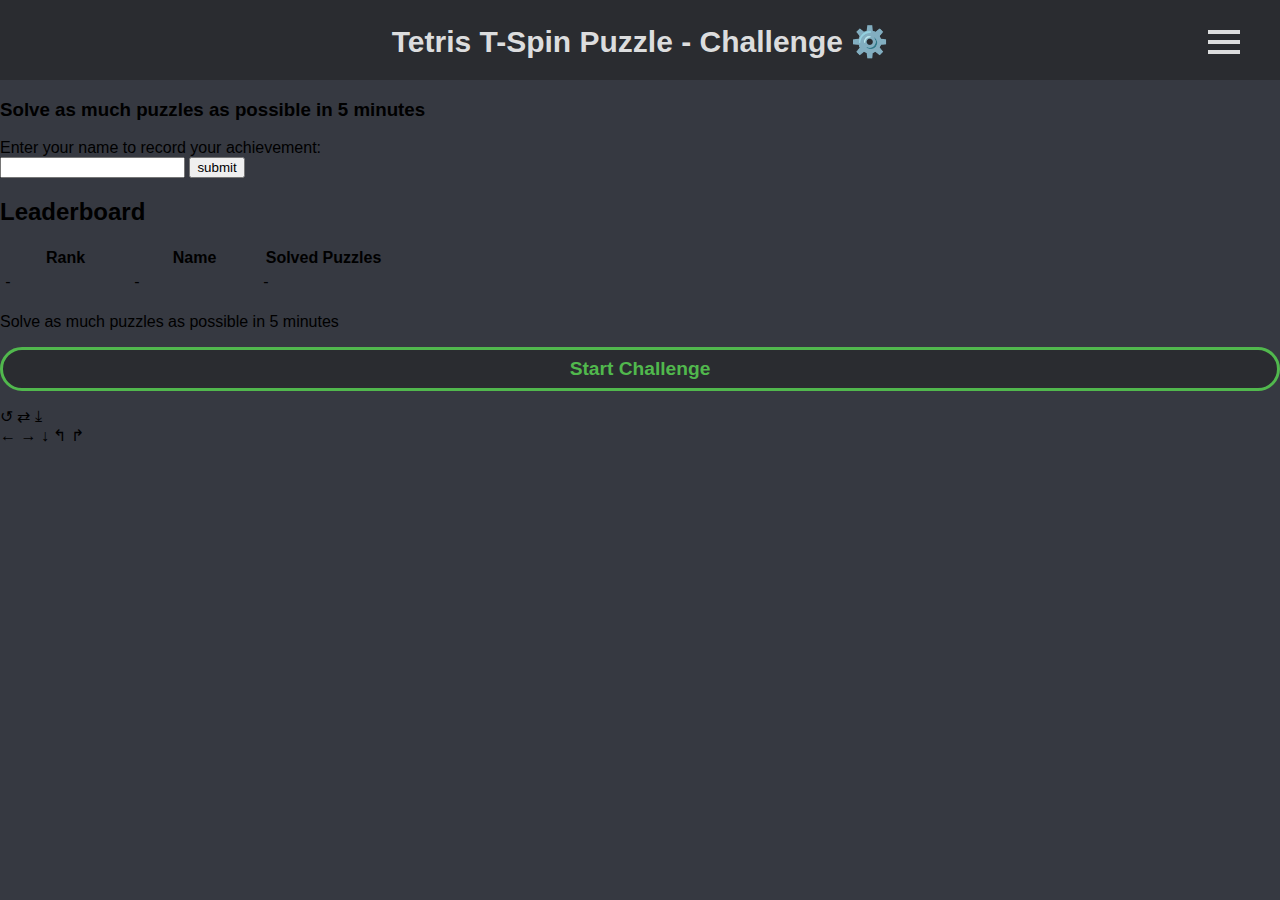
<file: tspin-challenge.html>
<!DOCTYPE html>
<html lang="en">
<head>
    <!-- Google tag (gtag.js) -->
    <script async src="https://www.googletagmanager.com/gtag/js?id=G-QCQK6ZQ0DE"></script>
    <script>
    window.dataLayer = window.dataLayer || [];
    function gtag(){dataLayer.push(arguments);}
    gtag('js', new Date());

    gtag('config', 'G-QCQK6ZQ0DE');
    </script>
    <meta charset="UTF-8">
    <meta http-equiv="X-UA-Compatible" content="IE=edge">
    <title>Tetris Tspin Challenge</title>
    <link rel="stylesheet" href="style.css">
    <script src="style-scripts.js"></script>
    
</head>
<body>
    <div class="banner">
        <h1 hidden> Tspin Challenge</h1>
        <a class="title" href="/downstack-practice/tspin-challenge.html"> Tetris T-Spin Puzzle - Challenge</a>
        <a class="setting_icon" onclick="toggleSettings()"> ⚙️</a>
        <div class="nav">
            <ul class="dropdown">
                <li><a href="javascript:void(0);" onclick="toggleSettings()">Settings</a></li>
                <li><a href="/downstack-practice/tspin-challenge.html">T-Spin Challenge</a></li>
                <li><a href="/downstack-practice/">Downstack Practice</a></li>
                <li><a href="/downstack-practice/pc-practice.html">Mid-game PC Practice</a></li>
                <li><a href="/downstack-practice/usermode.html">Usermode (Includes PC Practice)</a></li>
                <li><a href="/downstack-practice/tspin-practice.html">T-Spin Practice</a></li>
                <li><a href="/downstack-practice/advance-tspin-practice.html">Advanced T-Spin Practice</a></li>
                <li><a href="/downstack-practice/quad-practice.html">Quad Practice</a></li>
                
            </ul>
        </div>
        <div class="burger" onclick="toggleBurger()">
            <span></span>
        </div>
    </div>

    <div id="setting">
        <div class="settings-container">
            <h1>Settings</h1>
            <a class="close-button" href="javascript:void(0);" onclick="closeSettings()"></a>
            <table>
                <tbody>
                <tr><td class="setting-label">Move Left</td><td><input class='keybind' id="input1" type="text" size="7" value="" readOnly></td></tr>
                <tr><td class="setting-label">Move Right</td><td><input class='keybind' id="input2" type="text" size="7" value="" readOnly></td></tr>
                <tr><td class="setting-label">Soft Drop</td><td><input class='keybind' id="input3" type="text" size="7" value="" readOnly></td></tr>
                <tr><td class="setting-label">Hard Drop</td><td><input class='keybind' id="input4" type="text" size="7" value="" readOnly></td></tr>
                <tr><td class="setting-label">Rotate Left</td><td><input class='keybind' id="input5" type="text" size="7" value="" readOnly></td></tr>
                <tr><td class="setting-label">Rotate Right</td><td><input class='keybind' id="input6" type="text" size="7" value="" readOnly></td></tr>
                <tr><td class="setting-label">Rotate 180</td><td><input class='keybind' id="input7" type="text" size="7" value="" readOnly></td></tr>
                <tr><td class="setting-label">Hold</td><td><input class='keybind' id="input8" type="text" size="7" value="" readOnly></td></tr>
                <tr><td class="setting-label">Retry</td><td><input class='keybind' id="input9" type="text" size="7" value="" readOnly></td></tr>
                <tr><td class="setting-label">Show Answer</td><td><input class='keybind' id="input10" type="text" size="7" value="" readOnly></td></tr>
                <tr><td class="setting-label">DAS (1 to 200)</td><td><input id="input11" type="number" min="1" max='200'></td></tr>
                <tr><td class="setting-label">ARR (0 to 100)</td><td><input id="input12" type="number" min="0" max='100'></td></tr>
                <tr><td class="setting-label">Generate New Map on Win</td><td><input id="input12.1" type="checkbox" min="0" max='100'></td></tr>
                
                </tbody>
            </table>
        </div>
    </div>
    <div id="startpanel" >
        <div id="score" >
            <div id="score-container" >
                <h3 id="result2">Solve as much puzzles as possible in 5 minutes</h3>
                <label>Enter your name to record your achievement: </label>
                <br>
                <input id='your_name' type="text">
                <button class="mini_button green" onclick="submit_score()">submit</button>
            </div>
        </div>
        <h2>Leaderboard</h2>
        <div id="scrollable" >
            <table id="leaderboard">
                <tbody>

                    <tr> <th width="125">Rank</th> <th width="125">Name</th> <th width="125">Solved Puzzles</th> </tr>
                    <tr> <td>-</td> <td>-</td> <td>-</td> </tr>

            
                </tbody>
            </table>
        </div>
        <p id="result">Solve as much puzzles as possible in 5 minutes</p>
        <button id="game_button" class="game_button green" onclick="start_challenge()">Start Challenge</button>
    </div>
    <div class="flex" style="display:none">
        
        <div id="leftpanel" class="panel">
            
            <h2>Winning Requirement</h2>
            <div id="winning_requirement">
                <p id="winning_requirement1">Do a Tspin Double</p>
                <p id="winning_requirement2">No Empty Space below Blocks at the end</p>
            </div>
            <button class="game_button purple" onclick="start_challenge(); board.focus()">Restart</button><br>
            <button class="game_button orange" onclick="retry(); board.focus()">Retry</button>


        </div>

        <div id="tetris" >
            <canvas id="board" tabindex='1' width="520" height="610" z-index="4"></canvas>
        </div>

        <div id="rightpanel" class="panel">
            
            <h2>Solve as much puzzles as possible</h2>
            <div id="winning_requirement">
                <p >Time left: </p>
                <label id="timer"></label>
            </div>

            

        </div>
    </div>

    <div id = "tcc" style class = "tc">
        <div>
            <span id="tc-dr">↺</span>
            <span id="tc-h">⇄</span>
            <span id="tc-hd">⤓</span>
            </div>
            <div>
            <span id="tc-l">←</span>
            <span id="tc-r">→</span>
            <span id="tc-d">↓</span>
            <span id="tc-cc">↰</span>
            <span id="tc-c">↱</span>
            </div>
        <canvas id="mobile_controls"></canvas>
    </div>
    <script src="header.js"></script>
    <script src="script7.js"></script>

</body>
</html>
</file>
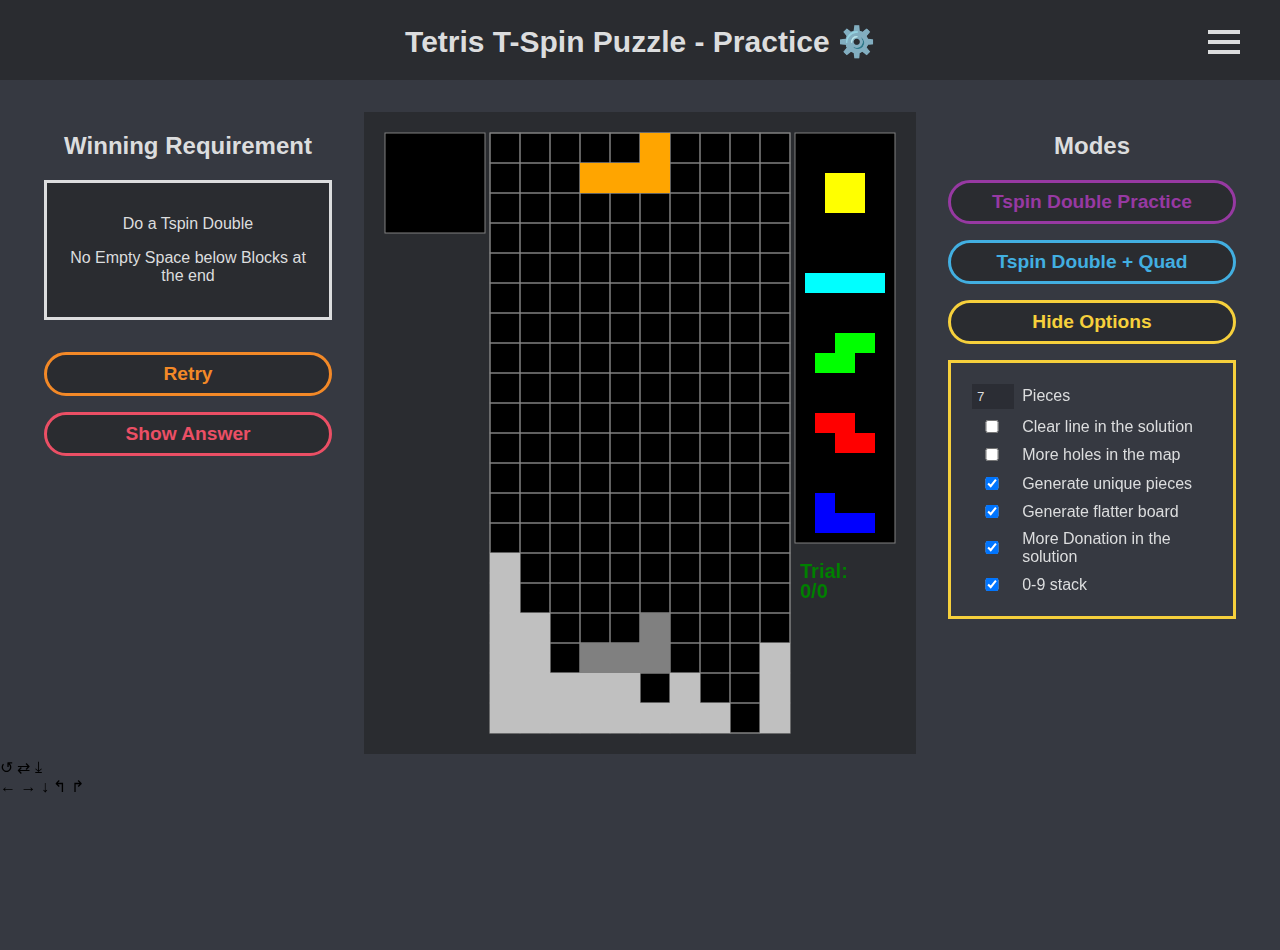
<file: tspin-practice.html>
<!DOCTYPE html>
<html lang="en">
<head>
    <!-- Google tag (gtag.js) -->
    <script async src="https://www.googletagmanager.com/gtag/js?id=G-QCQK6ZQ0DE"></script>
    <script>
    window.dataLayer = window.dataLayer || [];
    function gtag(){dataLayer.push(arguments);}
    gtag('js', new Date());

    gtag('config', 'G-QCQK6ZQ0DE');
    </script>
    <meta charset="UTF-8">
    <meta http-equiv="X-UA-Compatible" content="IE=edge">
    <title>Tetris Tspin Puzzle</title>
    <link rel="stylesheet" href="style.css">
    <script src="style-scripts.js"></script>
    
</head>
<body>
    <div class="banner">
        <h1 hidden> Tspin Puzzle</h1>
        <a class="title" href="/downstack-practice/tspin-practice.html"> Tetris T-Spin Puzzle - Practice</a>
        <a class="setting_icon" onclick="toggleSettings()"> ⚙️</a>
        <div class="nav">
            <ul class="dropdown">
                <li><a href="javascript:void(0);" onclick="toggleSettings()">Settings</a></li>
                <li><a href="/downstack-practice/tspin-challenge.html">T-Spin Challenge</a></li>
                <li><a href="/downstack-practice/">Downstack Practice</a></li>
                <li><a href="/downstack-practice/pc-practice.html">Mid-game PC Practice</a></li>
                <li><a href="/downstack-practice/usermode.html">Usermode (Includes PC Practice)</a></li>
                <li><a href="/downstack-practice/tspin-practice.html">T-Spin Practice</a></li>
                <li><a href="/downstack-practice/advance-tspin-practice.html">Advanced T-Spin Practice</a></li>
                <li><a href="/downstack-practice/quad-practice.html">Quad Practice</a></li>
            </ul>
        </div>
        <div class="burger" onclick="toggleBurger()">
            <span></span>
        </div>
    </div>

    <div id="setting">
        <div class="settings-container">
            <h1>Settings</h1>
            <a class="close-button" href="javascript:void(0);" onclick="closeSettings()"></a>
            <table>
                <tbody>
                <tr><td class="setting-label">Move Left</td><td><input class='keybind' id="input1" type="text" size="7" value="" readOnly></td></tr>
                <tr><td class="setting-label">Move Right</td><td><input class='keybind' id="input2" type="text" size="7" value="" readOnly></td></tr>
                <tr><td class="setting-label">Soft Drop</td><td><input class='keybind' id="input3" type="text" size="7" value="" readOnly></td></tr>
                <tr><td class="setting-label">Hard Drop</td><td><input class='keybind' id="input4" type="text" size="7" value="" readOnly></td></tr>
                <tr><td class="setting-label">Rotate Left</td><td><input class='keybind' id="input5" type="text" size="7" value="" readOnly></td></tr>
                <tr><td class="setting-label">Rotate Right</td><td><input class='keybind' id="input6" type="text" size="7" value="" readOnly></td></tr>
                <tr><td class="setting-label">Rotate 180</td><td><input class='keybind' id="input7" type="text" size="7" value="" readOnly></td></tr>
                <tr><td class="setting-label">Hold</td><td><input class='keybind' id="input8" type="text" size="7" value="" readOnly></td></tr>
                <tr><td class="setting-label">Retry</td><td><input class='keybind' id="input9" type="text" size="7" value="" readOnly></td></tr>
                <tr><td class="setting-label">Show Answer</td><td><input class='keybind' id="input10" type="text" size="7" value="" readOnly></td></tr>
                <tr><td class="setting-label">DAS (1 to 200)</td><td><input id="input11" type="number" min="1" max='200'></td></tr>
                <tr><td class="setting-label">ARR (0 to 100)</td><td><input id="input12" type="number" min="0" max='100'></td></tr>
                <tr><td class="setting-label">Generate New Map on Win</td><td><input id="input12.1" type="checkbox" min="0" max='100'></td></tr>
                
                </tbody>
            </table>
        </div>
    </div>
    
    <div class="flex">
        <div id="leftpanel" class="panel">
            
            <h2>Winning Requirement</h2>
            <div id="winning_requirement">
                <p id="winning_requirement1">Do a Tspin Double</p>
                <p id="winning_requirement2">No Empty Space below Blocks at the end</p>
            </div>

            <button class="game_button orange" onclick="retry(); board.focus()">Retry</button>
            <button class="game_button red" onclick="show_ans(); board.focus()">Show Answer</button>

        </div>
        <div id="tetris">
            <canvas id="board" tabindex='1' width="520" height="610" z-index="4"></canvas>
        </div>

        <div id="rightpanel" class="panel">
            
            <h2>Modes</h2>
            <button class="game_button purple" onclick="play_a_tsd_map(); board.focus()">Tspin Double Practice</button><br>
            <button class="game_button cyan" onclick="play_a_tsdquad_map(); board.focus()">Tspin Double + Quad </button><br>

            <button id="game_button" class="game_button yellow" onclick="toggleOptions()">Hide Options</button>
            <div id="gamemode" class="open">
                <table>
                    <tbody>
                        <tr><td><input id="input13" type="number" min="2" max='7'></td><td>Pieces</td></tr>
                        <tr><td><input id="input14" type="checkbox" checked="checked"></td><td>Clear line in the solution</td></tr>
                        <tr><td><input id="input15" type="checkbox" checked="checked"></td><td>More holes in the map</td></tr>
                        <tr><td><input id="input16" type="checkbox" checked="checked"></td><td>Generate unique pieces</td></tr>
                        <tr><td><input id="input17" type="checkbox" checked="checked"></td><td>Generate flatter board</td></tr>
                        <tr><td><input id="input18" type="checkbox" checked="checked"></td><td>More Donation in the solution</td></tr>
                        <tr><td><input id="input19" type="checkbox" checked="checked"></td><td>0-9 stack</td></tr>
                    </tbody>
                </table>
            </div>

        </div>
    </div>

    <div id = "tcc" style class = "tc">
        <div>
            <span id="tc-dr">↺</span>
            <span id="tc-h">⇄</span>
            <span id="tc-hd">⤓</span>
            </div>
            <div>
            <span id="tc-l">←</span>
            <span id="tc-r">→</span>
            <span id="tc-d">↓</span>
            <span id="tc-cc">↰</span>
            <span id="tc-c">↱</span>
            </div>
        <canvas id="mobile_controls"></canvas>
    </div>
    <script src="header.js"></script>
    <script src="script4.js"></script>

</body>
</html>
</file>
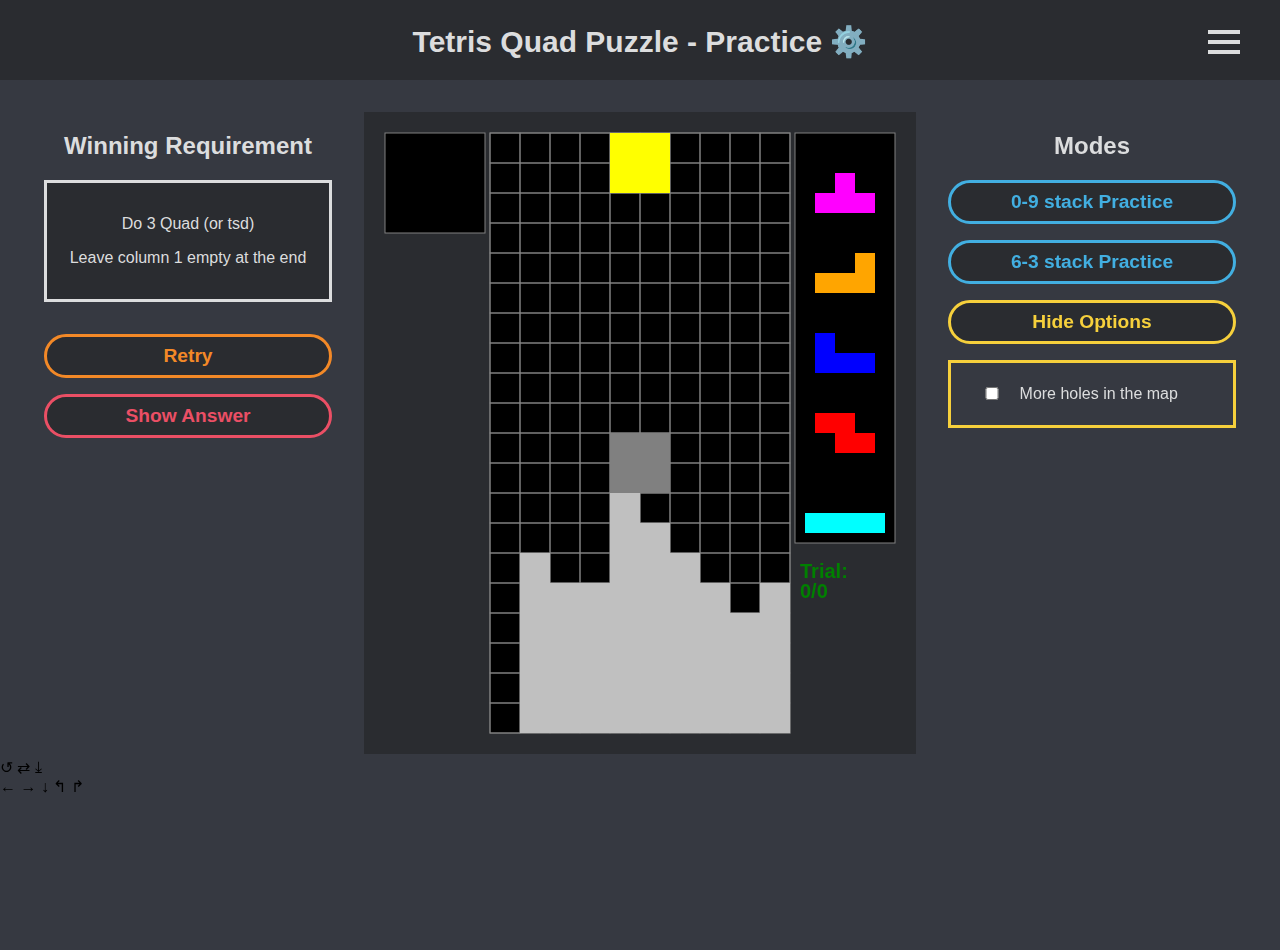
<file: upstack-practice.html>
<!DOCTYPE html>
<html lang="en">
<head>
    <!-- Google tag (gtag.js) -->
    <script async src="https://www.googletagmanager.com/gtag/js?id=G-QCQK6ZQ0DE"></script>
    <script>
    window.dataLayer = window.dataLayer || [];
    function gtag(){dataLayer.push(arguments);}
    gtag('js', new Date());

    gtag('config', 'G-QCQK6ZQ0DE');
    </script>
    <meta charset="UTF-8">
    <meta http-equiv="X-UA-Compatible" content="IE=edge">
    <title>Tetris Upstack Puzzle</title>
    <link rel="stylesheet" href="style.css">
    <script src="style-scripts.js"></script>
    
</head>
<body>
    <div class="banner">
        <h1 hidden> Upstack Puzzle</h1>
        <a class="title" href="/downstack-practice/quad-practice.html"> Tetris Quad Puzzle - Practice</a>
        <a class="setting_icon" onclick="toggleSettings()"> ⚙️</a>
        <div class="nav">
            <ul class="dropdown">
                <li><a href="javascript:void(0);" onclick="toggleSettings()">Settings</a></li>
                <li><a href="/downstack-practice/tspin-challenge.html">T-Spin Challenge</a></li>
                <li><a href="/downstack-practice/">Downstack Practice</a></li>
                <li><a href="/downstack-practice/pc-practice.html">Mid-game PC Practice</a></li>
                <li><a href="/downstack-practice/usermode.html">Usermode (Includes PC Practice)</a></li>
                <li><a href="/downstack-practice/tspin-practice.html">T-Spin Practice</a></li>
                <li><a href="/downstack-practice/advance-tspin-practice.html">Advanced T-Spin Practice</a></li>
                <li><a href="/downstack-practice/quad-practice.html">Quad Practice</a></li>
            </ul>
        </div>
        <div class="burger" onclick="toggleBurger()">
            <span></span>
        </div>
    </div>

    <div id="setting">
        <div class="settings-container">
            <h1>Settings</h1>
            <a class="close-button" href="javascript:void(0);" onclick="closeSettings()"></a>
            <table>
                <tbody>
                <tr><td class="setting-label">Move Left</td><td><input class='keybind' id="input1" type="text" size="7" value="" readOnly></td></tr>
                <tr><td class="setting-label">Move Right</td><td><input class='keybind' id="input2" type="text" size="7" value="" readOnly></td></tr>
                <tr><td class="setting-label">Soft Drop</td><td><input class='keybind' id="input3" type="text" size="7" value="" readOnly></td></tr>
                <tr><td class="setting-label">Hard Drop</td><td><input class='keybind' id="input4" type="text" size="7" value="" readOnly></td></tr>
                <tr><td class="setting-label">Rotate Left</td><td><input class='keybind' id="input5" type="text" size="7" value="" readOnly></td></tr>
                <tr><td class="setting-label">Rotate Right</td><td><input class='keybind' id="input6" type="text" size="7" value="" readOnly></td></tr>
                <tr><td class="setting-label">Rotate 180</td><td><input class='keybind' id="input7" type="text" size="7" value="" readOnly></td></tr>
                <tr><td class="setting-label">Hold</td><td><input class='keybind' id="input8" type="text" size="7" value="" readOnly></td></tr>
                <tr><td class="setting-label">Retry</td><td><input class='keybind' id="input9" type="text" size="7" value="" readOnly></td></tr>
                <tr><td class="setting-label">Show Answer</td><td><input class='keybind' id="input10" type="text" size="7" value="" readOnly></td></tr>
                <tr><td class="setting-label">DAS (1 to 200)</td><td><input id="input11" type="number" min="1" max='200'></td></tr>
                <tr><td class="setting-label">ARR (0 to 100)</td><td><input id="input12" type="number" min="0" max='100'></td></tr>
                <tr><td class="setting-label">Generate New Map on Win</td><td><input id="input12.1" type="checkbox" min="0" max='100'></td></tr>
                
                </tbody>
            </table>
        </div>
    </div>

    <div class="flex">
        <div id="leftpanel" class="panel">

            <h2>Winning Requirement</h2>
            <div id="winning_requirement">
                <p id="winning_requirement1">Do a Quad</p>
                <p id="winning_requirement2"><br></p>
            </div>

            <button class="game_button orange" onclick="retry(); board.focus()">Retry</button>
            <button class="game_button red" onclick="show_ans(); board.focus()">Show Answer</button>

        </div>
        <div id="tetris">
            <canvas id="board" tabindex='1' width="520" height="610" z-index="4"></canvas>
        </div>

        <div id="rightpanel" class="panel">
            
            <h2>Modes</h2>
            <button class="game_button cyan" onclick="play_3_quad_map(0); board.focus()">0-9 stack Practice</button>
            <button class="game_button cyan" onclick="play_3_quad_map(3); board.focus()">6-3 stack Practice</button>
            <button id="game_button" class="game_button yellow" onclick="toggleOptions()">Hide Options</button>
            <div id="gamemode" class="open">
                <table>
                    <tbody>
                        <tr hidden><td><input id="input13" type="number" min="2" max='7' hidden></td><td>Rounds</td></tr>
                        <tr><td><input id="input15" type="checkbox" checked="checked"></td><td>More holes in the map</td></tr>
        
                    </tbody>
                </table>
            </div>

        </div>
    </div>

    <div id = "tcc" style class = "tc">
        <div>
            <span id="tc-dr">↺</span>
            <span id="tc-h">⇄</span>
            <span id="tc-hd">⤓</span>
            </div>
            <div>
            <span id="tc-l">←</span>
            <span id="tc-r">→</span>
            <span id="tc-d">↓</span>
            <span id="tc-cc">↰</span>
            <span id="tc-c">↱</span>
            </div>
        <canvas id="mobile_controls"></canvas>
    </div>
    <script src="header.js"></script>
    <script src="upstack.js"></script>

</body>
</html>
</file>
<file: style.css>
html{
    background-color: #363941;
}

body{
    margin: 0;
    font-family: Arial, sans-serif;
}

a {
    text-decoration: none;
}

.flex{
    display: flex;
    justify-content: center;
    align-items: flex-start;
    padding-top: 2rem;
}
.banner{
    text-align: center;
    background-color: #2a2c30;
    color: #dcddde;
    font-size: 30px;
    font-weight: bold;
    padding: 1.5rem;
    height: 2rem;

    position: relative;
}

.banner a {
    color: #dcddde;
}

.nav {
    /* position: relative; */
    color: #dcddde;
}

.nav .dropdown {
    text-align: left;
    display: none;
    position: absolute;
    background-color: #2a2c30;

    list-style-type: none;
    padding-inline-start: 0;
    margin-block-start: 0;
    margin-block-end: 0;

    right: 0;
    top: 5rem;

    font-size: 1.2rem;

}
.nav .dropdown.open {
    display: block;
}

.nav .dropdown li {
    border: 0.2rem solid #dcddde;
    border-bottom: none;
}
.nav .dropdown li:last-child {
    border-bottom: 0.2rem solid #dcddde;
}
.nav .dropdown li:hover {
    background-color: rgba(0, 0, 0, 0.2);
}
.nav .dropdown li a {
    display: block;
    padding: 1rem;
}

/* https://worstpractice.dev/frontend/create-a-simple-hamburber-menu-with-css */
.burger {
    z-index: 2;
    position: absolute;
    width: 3rem;
    height: 3rem;
    top: 1rem;
    right: 1rem;
    padding: 0.5rem;
    cursor: pointer;
}

.burger span,
.burger span::before,
.burger span::after {
    content: '';
    display: block;
    width: 2rem;
    height: 0.25rem;
    position: absolute;
    margin-top: 1rem;
    background: #dcddde;
    /* border-radius: 0.3rem; */
}

.burger span::before {
    margin-top: -0.6rem;
}

.burger span::after {
    margin-top: 0.6rem;
}

#setting {
    display: none;
    z-index: 100;
    height: 100vh;
    width: 100vw;
    position: absolute;
    top: 0;
    left: 0;
    background-color: rgba(0, 0, 0, 0.75);
    color: #dcddde;
}
#setting.open {
    display: block;
}

.close-button {
    padding: 1rem;
    cursor: pointer;

    position: absolute;
    right: 1rem;
    top: 1rem;
    width: 2rem;
    height: 2rem;
}

.close-button:before, .close-button:after {
    position: absolute;
    left: 15px;
    content: ' ';
    height: 2rem;
    width: 0.2rem;
    background-color: #dcddde;
  }
.close-button:before {
    transform: rotate(45deg);
}
.close-button:after {
    transform: rotate(-45deg);
}  

.settings-container {
    border: 0.2rem solid #dcddde;
    background-color: #363941;
    padding: 2rem 5rem;
    margin: 5rem auto;
    width: 25rem;
    position: relative;
    text-align: center;
}

.settings-container h1 {
    margin-bottom: 2rem;
}

table {
    /* border: 1px solid; */
}

table td {
    padding: 0.2rem;
}

.setting-label {
    text-align: right;
    font-weight: bold;
}

table td input {
    width: 5rem;
    background-color:rgba(0, 0, 0, 0.2);
    color: #dcddde;
    border: none;
    padding: 0.3rem;
}

#setting td input {
    text-align: center;
}

.panel{
    width: 18rem;
    margin-left: 2rem;
    margin-right: 2rem;
}

.game_button{
    width: 100%;
    font-size: 1.2rem;
    margin-bottom: 1rem;
    cursor: pointer;
    font-weight: bold;

    padding: 0.5rem 1rem;
    display: inline-block;
    border-radius: 2rem;
    border: 0.2rem solid;
    outline: none;
    background-color: #2a2c30;
    transition: color 250ms ease, border-color 250ms ease;

    color: #dcddde;
    border-color: #dcddde;

}
button.game_button:hover{
    color: #dcddde;
    border-color: #dcddde;
}
button.game_button:focus{
    /* background-color: #363941; */
}

.game_button.red {
    color: rgb(235, 79, 101);
    border-color: rgb(235, 79, 101);
}
.game_button.orange {
    color: rgb(243, 137, 39);
    border-color: rgb(243, 137, 39);
}
.game_button.yellow {
    color: rgb(246, 208, 60);
    border-color: rgb(246, 208, 60);
}
.game_button.green {
    color: rgb(81, 184, 77);
    border-color: rgb(81, 184, 77);
}
.game_button.cyan {
    color: rgb(66, 175, 225);
    border-color: rgb(66, 175, 225);
}
.game_button.blue {
    color: rgb(17, 101, 181);
    border-color: rgb(17, 101, 181);
}
.game_button.purple {
    color: rgb(151, 57, 162);
    border-color: rgb(151, 57, 162);
}

#tetris {
}

#board{
    background-color: #2a2c30;
    border: none;
    padding: 1rem;
    outline: none;
}

#gamemode{
    display: none;
    border: 0.2rem solid rgb(246, 208, 60);
    background-color: #363941;
    color: #dcddde;
    padding: 1rem;
}
#gamemode.open {
    display:block;
}
#gamemode input {
    width: 2rem;
    background-color:rgba(0, 0, 0, 0.2);
    color: #dcddde;
    border: none;
    padding: 0.3rem;
}

#winning_requirement{
    padding: 1rem;
    /* background-color: rgba(66, 175, 225, 0.2); */
    background-color: #2a2c30;
    color: #dcddde;
    border: 0.2rem solid #dcddde;

    text-align: center;
    margin-bottom: 2rem;
}

#rightpanel h2,
#leftpanel h2 {
    color: #dcddde;
    text-align: center;
}

input:focus {
    color: rgb(66, 175, 225);
    outline: 0.2rem solid rgb(66, 175, 225);  
}

#field_error,
#queue_error {
    font-size: 1rem;
    color:rgb(235, 79, 101);
}

#url_but {
    display: inline;
}

#gamemode #input_queue {
    width: 8rem;
}

#field {
    color: #dcddde;
    background-color:rgba(0, 0, 0, 0.2);
    outline: 0.2rem solid rgb(66, 175, 225);  
}

#gamemode #output_url {
    width: 8rem;
}
</file>
